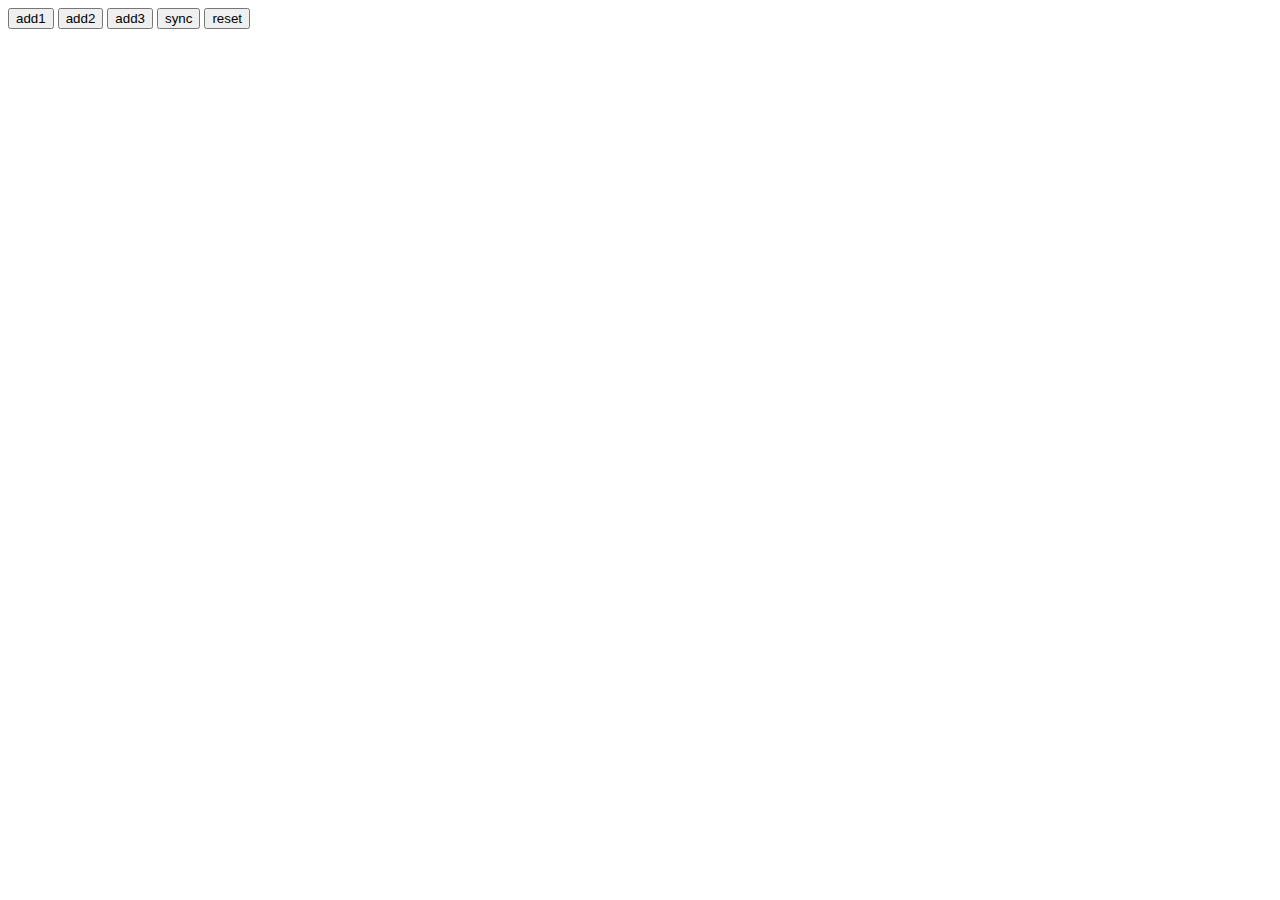
<file: index.html>
<!DOCTYPE html>
<html lang="en">
<head>
    <meta charset="UTF-8">
    <meta name="viewport" content="width=device-width, initial-scale=1.0">
    <title>Document</title>
    <script type="module" src="js/main.js"></script>
    <script src='https://cdnjs.cloudflare.com/ajax/libs/gsap/3.11.3/gsap.min.js' integrity='sha512-gmwBmiTVER57N3jYS3LinA9eb8aHrJua5iQD7yqYCKa5x6Jjc7VDVaEA0je0Lu0bP9j7tEjV3+1qUm6loO99Kw==' crossorigin='anonymous' referrerpolicy='no-referrer'></script>
    <script src='https://cdnjs.cloudflare.com/ajax/libs/jquery/3.6.4/jquery.min.js' integrity='sha512-pumBsjNRGGqkPzKHndZMaAG+bir374sORyzM3uulLV14lN5LyykqNk8eEeUlUkB3U0M4FApyaHraT65ihJhDpQ==' crossorigin='anonymous' referrerpolicy='no-referrer'></script>
</head>
<body>

    <button class='add' data-add="person">add1</button>
    <button class='add' data-add="person2">add2</button>
    <button class='add' data-add="person3">add3</button>
    <button class='sync' data-sync>sync</button>
    <button class='reset' data-reset>reset</button>
    
</body>
</html>
</file>
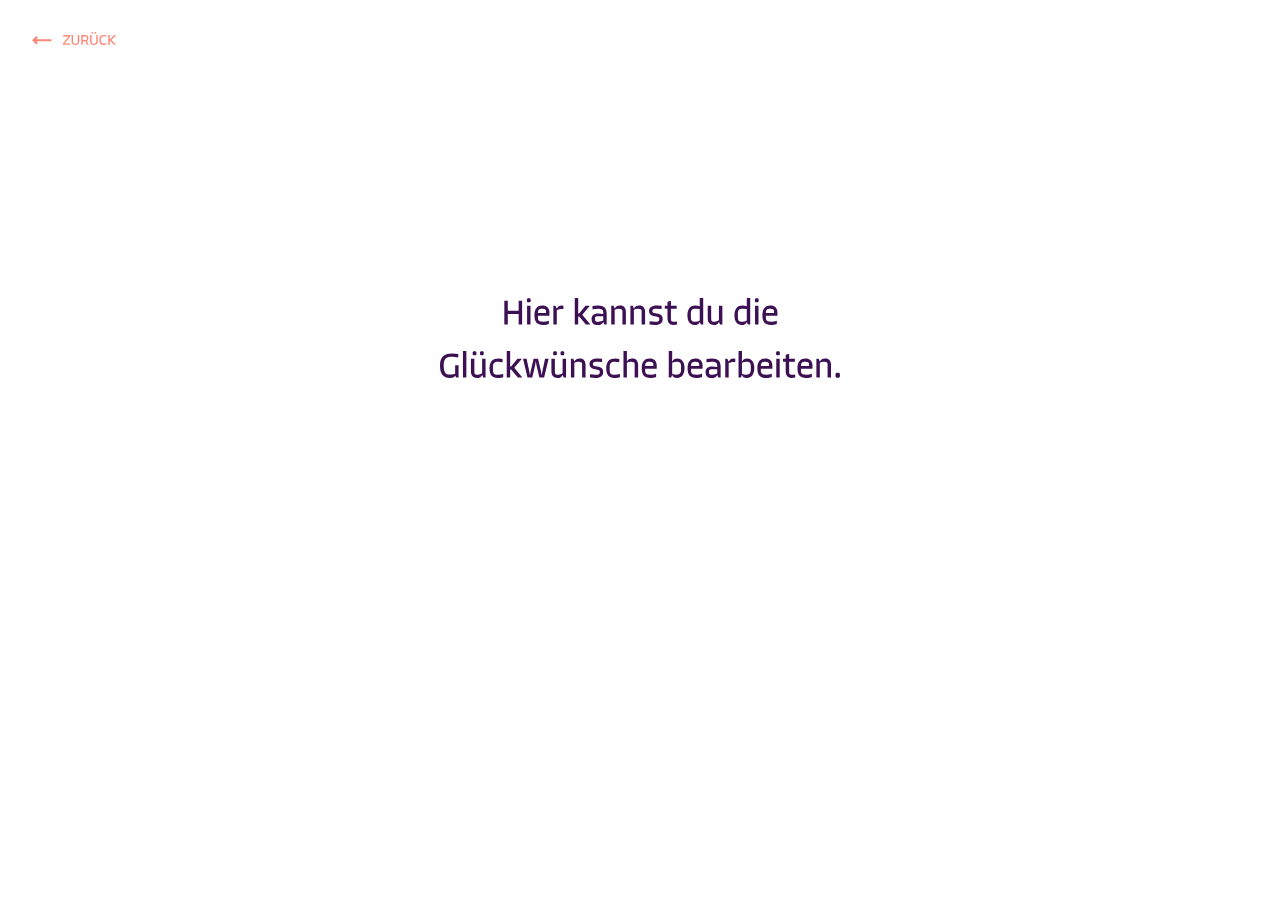
<file: syncincyng.html>
<!DOCTYPE html>
<html lang="en">
<head>
    <meta charset="UTF-8">
    <meta name="viewport" content="width=device-width, initial-scale=1.0, maximum-scale=1.0, user-scalable=no">
    <title>Document</title>
    <link rel="stylesheet" href="style.css">
    <script type="module" src="js2/boxes.js"></script>
    <script src='https://cdnjs.cloudflare.com/ajax/libs/gsap/3.11.3/gsap.min.js' integrity='sha512-gmwBmiTVER57N3jYS3LinA9eb8aHrJua5iQD7yqYCKa5x6Jjc7VDVaEA0je0Lu0bP9j7tEjV3+1qUm6loO99Kw==' crossorigin='anonymous' referrerpolicy='no-referrer'></script>

</head>
<body>

<!-- editflowers -->
<div class="state active editflowerspage centered" >

    <div>

        <img src="img/bearbeiten.svg" style="width: 400px;" alt="">
        <div class="flowerboxes" data-flowerboxes>
         

        </div>

</div>
<div class="grad"></div>
<img class="back"  data-goto="intropage" src="img/back.svg" alt="">
</div>
<!-- editflowers end -->




</body>


</html>
</file>
<file: style.css>
body,html{margin:0;padding:0; color:var(--violet)} *,*::before,*::after{box-sizing:border-box; position:relative;}


.state,.full{width:100%;height:100dvh;left:0;top:0; position: fixed;}
.state{display: none; }
.state.active{display: block;}

.nopoint{pointer-events: none;}

:root{

--gap:2rem;
--violet:#3C1053;
--pink:#FF8674;

}

img{width: 100%;}
.top{pointer-events: none;}
.loginpage{background-color: var(--violet);}
.loginpage input{text-align: center;}
.centered > div{display:flex;align-items:center; justify-content:center;height: 100dvh; flex-direction: column; gap:var(--gap);}

button{outline: none; min-width: 250px; text-transform: uppercase; border: none; border-radius: 1000px; background-color: var(--violet); padding: 1rem 2rem; font-size: 1.4rem; color: white;}
input{padding: 2rem; border-radius: 20px; outline: none; border:none; min-width: 420px; font-size: 1.4rem;}
input::placeholder{color: var(--pink); font-size: 1.4rem;}
input:focus::placeholder{color: white;}
button.pink{background-color: var(--pink); color: white;}
button.outline{background-color: white; color: white;border: 2px solid var(--violet); color: var(--violet);}

.wlogo{width: 366px;}

.introtext{width: 350px;}

.menu{position: fixed; bottom: 0;width: 100%;padding: 1rem; display: flex; justify-content: space-between; align-items: flex-end;}

.back{position: fixed; left: 0; top: 0; padding: var(--gap); width: calc(84px + 4rem);} 

.legalpage .legaltxt{width: 80%;}
.back{pointer-events: all;}

.rotate{background-color: var(--violet); display: none;}
@media screen and (orientation: landscape) {
.rotate{display: block;}
}

textarea{width: 350px;border: none; outline: none; font-size: 1.4rem; color: var(--violet); text-align: center; min-height: 2rem;}
textarea::placeholder{color: var(--pink); font-size: 1.4rem;}
textarea:focus::placeholder{color:white;}

.nachricht{max-width: 380px; text-align: center; overflow-x: hidden;}
    
.flowerboxes{ max-height: 538px; width: 600px;overflow-y: scroll; display: grid; gap: 1rem; padding-bottom: 12rem;}
.grad{width:100%;height:100%;left:0;top:0;position: fixed; bottom:0; pointer-events: none;
content: ""; background: linear-gradient(transparent 50%,white 80%); }


.box{width: 100%; display: grid; grid-template-columns: 1fr auto; align-items: center; justify-content: space-between; padding: 1rem;
border:1px solid #EAEAEA;

height: 60px;
}

.box.belegt{border-left:4px solid var(--pink);}
.edit{width: 20px;}


svg{width: 100%;}
</file>
